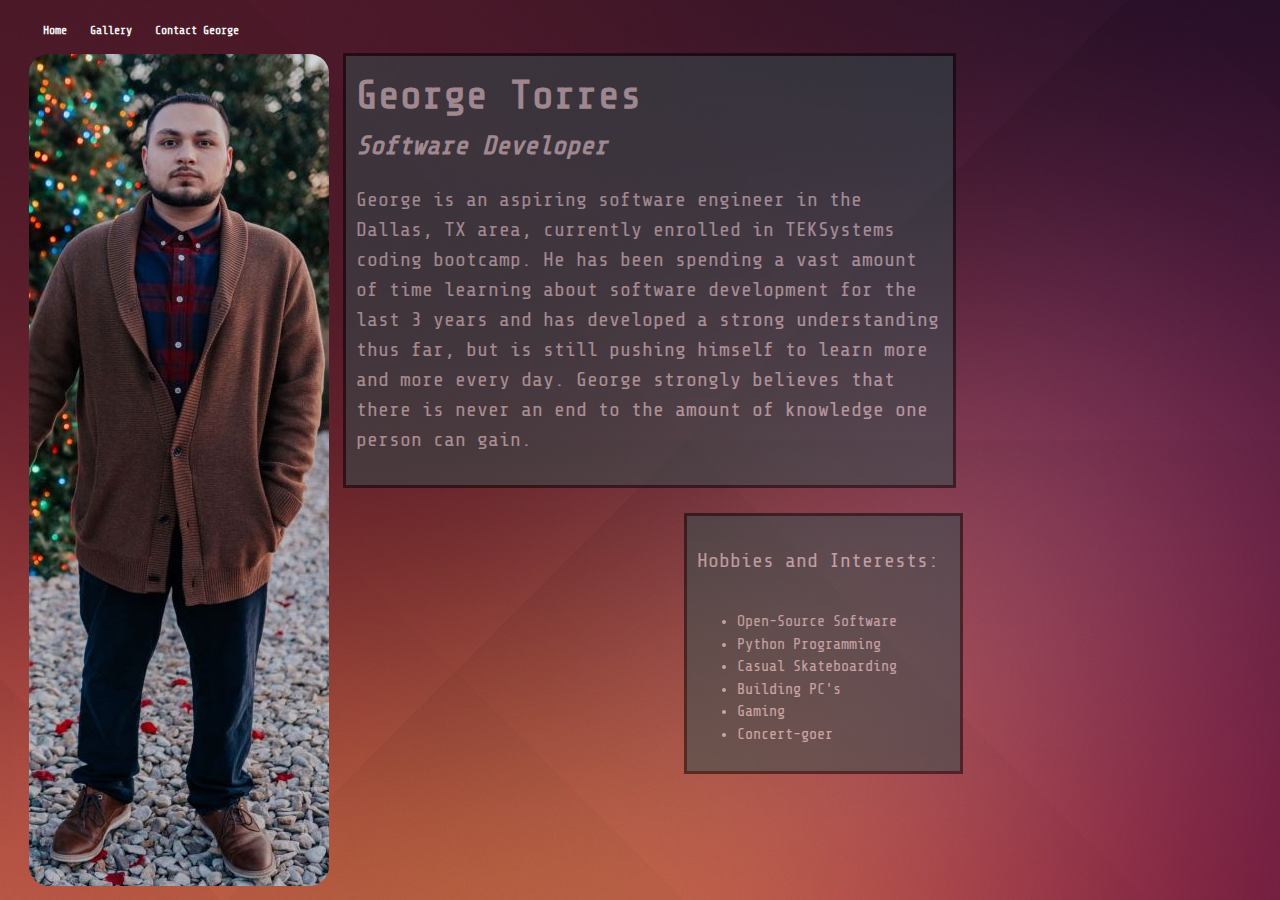
<file: index.html>
<!DOCTYPE html>
<html lang="en">

<head>
    <meta charset="UTF-8">
    <meta name="viewport" content="width=device-width, initial-scale=1.0">
    <title>Bio Page</title>
	<link rel="stylesheet" type="text/css" href="index.css">
	<link href="https://fonts.googleapis.com/css2?family=Share+Tech+Mono&display=swap" rel="stylesheet">
</head>

<body>

<header>
    <nav>
    	<ul>
    	<li>
	    	<a href="index.html">Home</a>
		</li>
		<li>
	    	<a href="gallery.html">Gallery</a>
		</li>
		<li>
	    	<a href="contact.html">Contact George</a>
		</li>
		</ul>
    </nav>
</header>

<div class="container">
	<img src="DSC09992.jpg" alt="Photo of George Torres">
	<section class="intro">
		<h1><strong>George Torres</strong></h1>
		<section class="title">
			<h1><em>Software Developer</em></h1>
		</section>
		<p>George is an aspiring software engineer in the Dallas, TX area, currently enrolled in TEKSystems coding bootcamp. He has been spending a vast amount of time learning about software development for the last 3 years and has developed a strong understanding thus far, but is still pushing himself to learn more and more every day. George strongly believes that there is never an end to the amount of knowledge one person can gain.</p>
	</section>

	<section class="hobbies">
		<p>Hobbies and Interests:</p>
			<ul>
			<li>Open-Source Software</li>
			<li>Python Programming</li>
			<li>Casual Skateboarding</li>
			<li>Building PC's</li>
			<li>Gaming</li>
			<li>Concert-goer</li>
		</ul>
	</section>
</div>
</body>
</html>
</file>
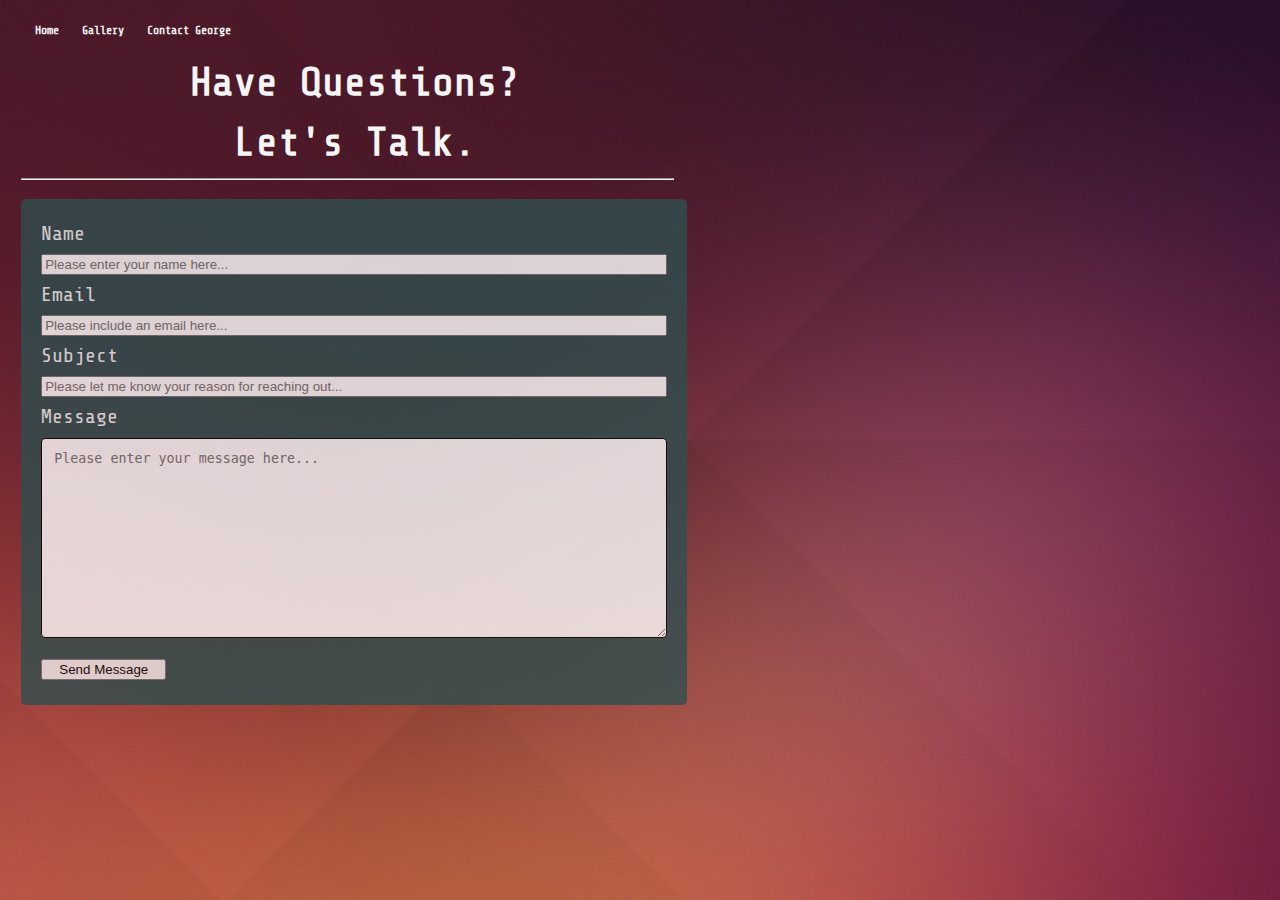
<file: contact.html>
<!DOCTYPE html>
<html lang="en">

<head>
    <meta charset="UTF-8">
    <meta name="viewport" content="width=device-width, initial-scale=1.0">
    <title>Contact George</title>
    <link rel="stylesheet" type="text/css" href="contact.css">
    <link href="https://fonts.googleapis.com/css2?family=Share+Tech+Mono&display=swap" rel="stylesheet">
</head>

<body>
   
<header>
    <nav>
    	<ul>
    	<li>
	    	<a href="index.html">Home</a>
		</li>
		<li>
	    	<a href="gallery.html">Gallery</a>
		</li>
		<li>
	    	<a href="contact.html">Contact George</a>
		</li>
		</ul>
    </nav>
</header>

<h1>Have Questions?</h1>
<h1>Let's Talk.</h1>

<hr>

<div class="container">
    <form action="">

        <label for="name">Name</label>
        <input type="text" id="name" name="name" placeholder="Please enter your name here...">

        <label for="email">Email</label>
        <input type="email" id="email" name="email" placeholder="Please include an email here...">

        <label for="subject">Subject</label>
        <input type="text" id="subject" name="subject" placeholder="Please let me know your reason for reaching out...">

        <label for="message">Message</label>
        <textarea id="message" name="message" placeholder="Please enter your message here..." style="height:200px"></textarea>

        <input type="submit" value="Send Message">

    </form>

</div>
</body>
</html>
</file>
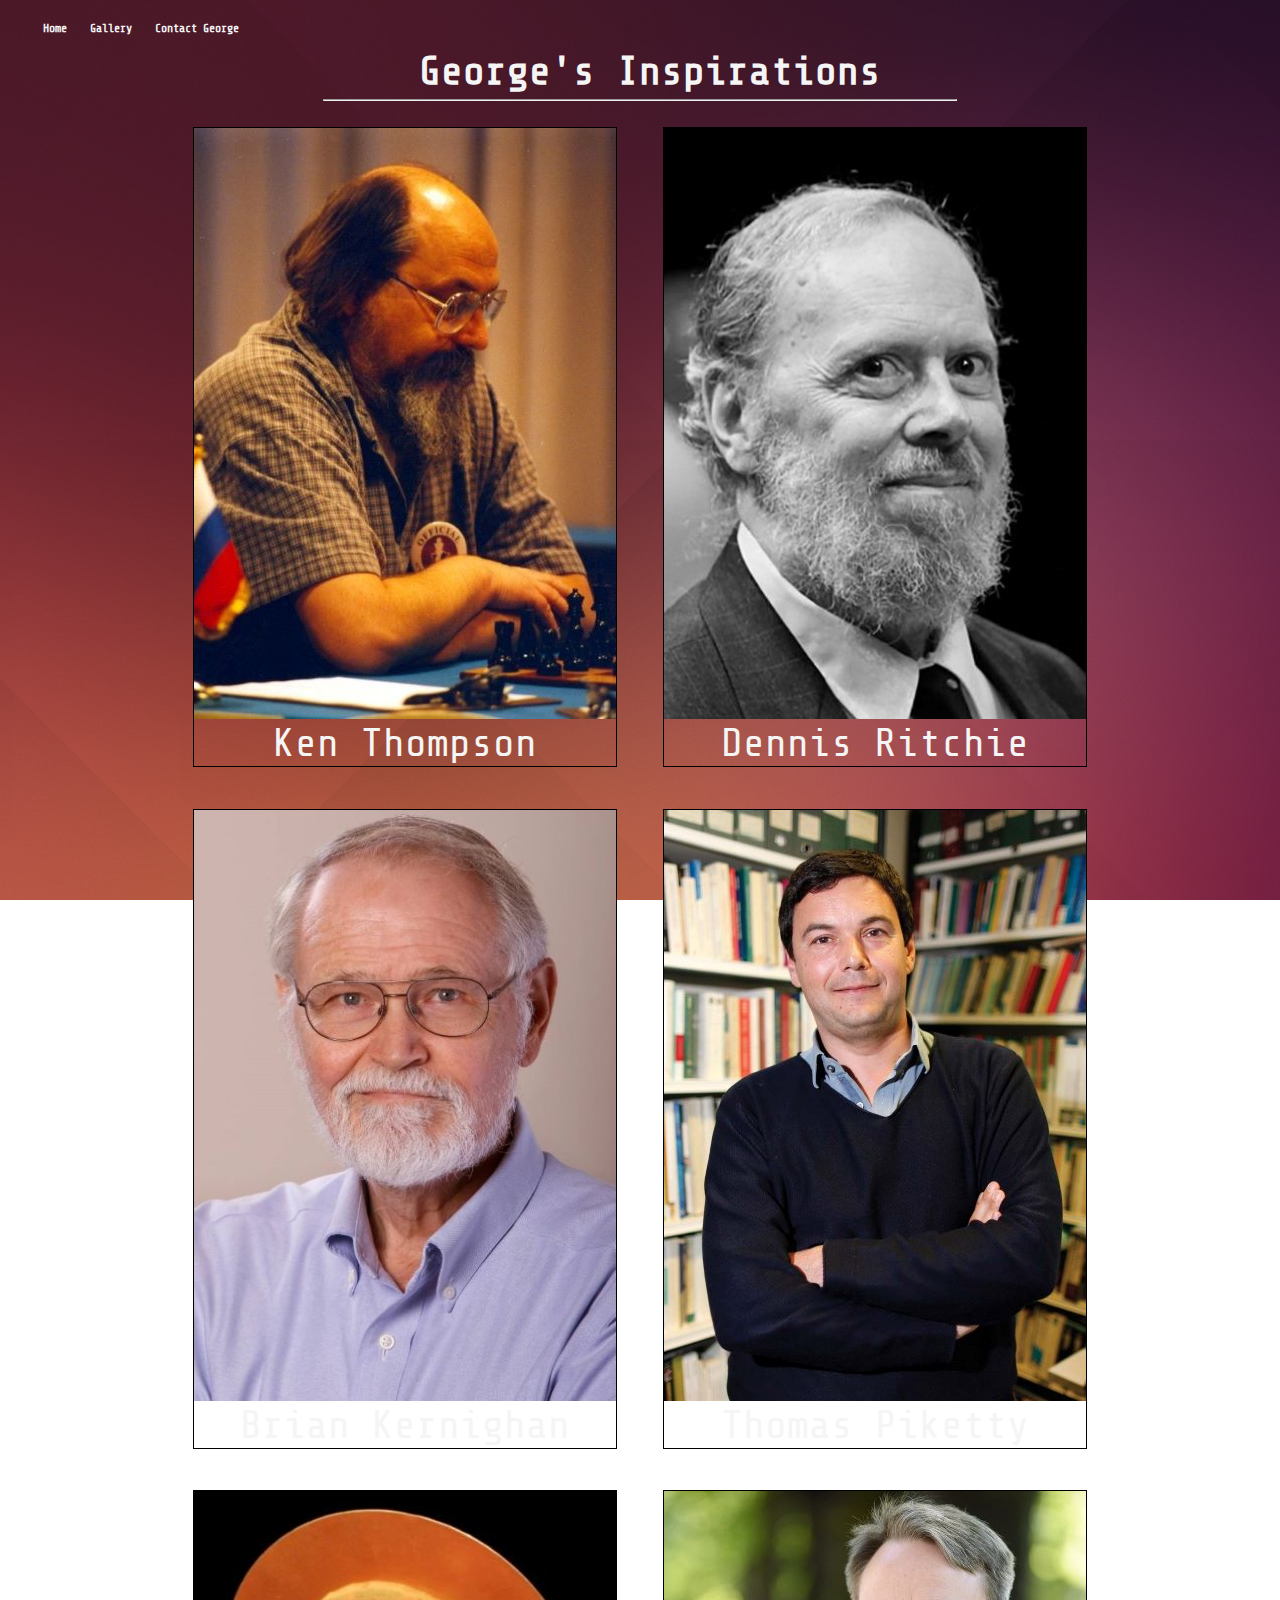
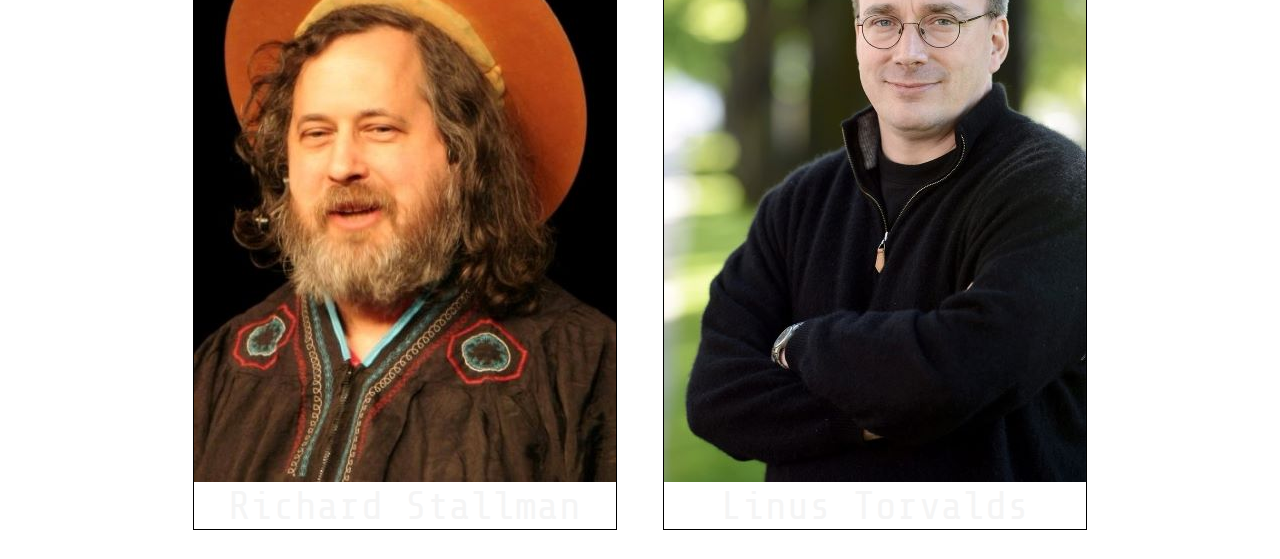
<file: gallery.html>
<!DOCTYPE html>
<html lang="en">
<head>
    <meta charset="UTF-8">
    <meta name="viewport" content="width=device-width, initial-scale=1.0">
    <title>Gallery</title>
    <link rel="stylesheet" type="text/css" href="gallery.css">
    <link href="https://fonts.googleapis.com/css2?family=Share+Tech+Mono&display=swap" rel="stylesheet">
</head>

<body>

<header>
    <nav>
        <ul>
        <li>
            <a href="index.html">Home</a>
        </li>
        <li>
            <a href="gallery.html">Gallery</a>
        </li>
        <li>
            <a href="contact.html">Contact George</a>
        </li>
        </ul>
    </nav>
</header>

<section class="title">
    <h1><strong>George's Inspirations</strong></h1>
    <hr>
</section>

<section class="images">
    <!-- Ken Thompson -->
    <figure>
        <div class="container">
        <img src="KenThompson.jpg" alt="Ken Thompson">
            <div class="topOverlay">
                <div class="text">Former Bell Labs employee who invented the B programming language and co-invented the Unix operating system with Dennis Ritchie, which the C programming language is largely based on. Currently works for Google and co-invented the GO programming language.</div>
            </div>
        </div>
        <figcaption>Ken Thompson</figcaption>
    </figure>
        <!-- Dennis Ritchie -->
    <figure>
        <div class="container">
        <img src="DennisRitchie.jpg" alt="Dennis Ritchie">
            <div class="topOverlay">
                <div class="text">Also a former Bell Labs employee and co-creator of the Unix operating system, Dennis Ritchie worked closely with Ken Thompson and is the inventor of the C programming language.</div>
            </div>
        </div>
        <figcaption>Dennis Ritchie</figcaption>
    </figure>
    <!-- Brian Kernighan -->
    <figure>
        <div class="container">
        <img src="BrianKernighan.jpg" alt="Brian Kernighan">
            <div class="topOverlay">
                <div class="text">Another former employee of Bell Labs (they must have been doing something right!), Brian Kernighan contributed to the development of Unix along with Ken Thompson and Dennis Ritchie; he also co-authored the first book on the C programming language along with Dennis Ritchie.</div>
            </div>
        </div>
        <figcaption>Brian Kernighan</figcaption>
    </figure>
    <!-- Thomas Piketty -->
    <figure>
        <div class="container">
        <img src="ThomasPiketty.jpg" alt="Thomas Piketty">
            <div class="bottomOverlay">
                <div class="text">This fellow is a bit different than the others, in that he doesn't have much of a technical background. Thomas Piketty is a French economist whose work focuses on the distribution of wealth and income inequality. He is the author of the best-selling book, "Capital in the 21st Century".</div>
            </div>
        </div>
        <figcaption>Thomas Piketty</figcaption>
    </figure>
    <!-- Richard Stallman -->
    <figure>
        <div class="container">
        <img src="RichardStallman.jpg" alt="Richard Stallman">
            <div class="bottomOverlay">
                <div class="text">Richard Stallman is a man that many would believe to be "extreme" in his views; however, one thing that resonates with me in regards to Stallman is his advocation for open source software. A significant accomplishment by Stallman to note is his launching of the GNU Project.</div>
            </div>
        </div>
        <figcaption>Richard Stallman</figcaption>
    </figure>
    <!-- Linus Torvalds -->
    <figure>
        <div class="container">
        <img src="LinusTorvalds.jpg" alt="Linus Torvalds">
            <div class="bottomOverlay">
                <div class="text">The most notable on this list, Torvalds is the principal developer of the Linux kernel and Git. Torvalds has made significant contributions to the advancement of software development and the methods in which programmers develop.</div>
            </div>
        </div>
        <figcaption>Linus Torvalds</figcaption>
    </figure>
</section>
    
</body>
</html>
</file>
<file: index.css>
nav {
	margin-left: 1.66%;
	text-align: left;
	padding: .2em;
	font-family: 'Share Tech Mono', monospace;
	font-weight: bold;
	font-size: 1.15em;
}

nav ul {
	padding: 0;
	display: flex;
	list-style-type: none;
}

nav li a{
	color: whitesmoke;
	text-decoration: none;
	padding: 1em;
}

nav li a:hover{
	color: darkslategray;
}

body {
	color: whitesmoke;
	font-size: 10px;
	font-family: 'Share Tech Mono', monospace;
	background-image: url("ubuntu.jpg");
	background-repeat: no-repeat;
	background-attachment: fixed;
	background-size: cover;
	line-height: 1.5;
}

h1 {
	font-size: 4em;
	margin-top: 0px;
	margin-bottom: 0px;
}

p {
	font-size: 2em;
}

img {
	border-radius: 20px;
	float: left;
	padding-top: 1px;
	margin-left: 1.66%;
}

.intro {
	display: flex;
	flex-direction: column;
	background-color: darkslategray;
	opacity: 50%;
	border: 3px solid black;
	margin-left: 335px;
	margin-right: 25%;
	padding: 10px;
}


.hobbies {
	display: flex;
	flex-direction: column;
	width: 20%;
	background-color: darkslategray;
	opacity: 50%;
	margin-left: 53.5%;
	margin-right: 25%;
	margin-top: 2%;
	border: 3px solid black;
	padding: 10px;
}

.hobbies ul {
	font-size: 150%;
}

.title {
	font-size: 65%;
}

/*.container {
	display: flex;
	justify-content: center;
}*/
</file>
<file: contact.css>
nav {
	text-align: left;
	padding: .2em;
	font-family: 'Share Tech Mono', monospace;
	font-weight: bold;
	font-size: 1.15em;
}

nav ul {
	padding: 0;
	display: flex;
	list-style-type: none;
}

nav li a{
	color: whitesmoke;
	text-decoration: none;
	padding: 1em;
}

nav li a:hover{
	color: darkslategray;
}

body {
    margin-left: 1.66%;
	color: whitesmoke;
	font-size: 10px;
	font-family: 'Share Tech Mono', monospace;
	background-image: url("ubuntu.jpg");
	background-repeat: no-repeat;
	background-attachment: fixed;
	background-size: cover;
	line-height: 1.5;
}

h1 {
    width: 50%;
    text-align: center;
    margin-top: 0px;
	margin-bottom: 0px;
    margin-left: 1.66%;
	font-size: 4em;
}

hr {
    display: inline-block;
    width: 52%;

}

form {
    display: flex;
    flex-direction: column;
  }

input select, textarea {
    width: 100%; /* Full width */
    padding: 12px; /* Some padding */ 
    border: 1px solid black; /* Gray border */
    border-radius: 4px; /* Rounded borders */
    box-sizing: border-box; /* Make sure that padding and width stays in place */
    margin-top: 6px;  /* Add a top margin */
    margin-bottom: 16px; /*Add a Bottom margin */
    margin-right: 50%;
    resize: vertical /* Allow the user to vertically resize the textarea (not horizontally) */
  }

  input[type="submit"] {
    width: 20%;
  }

  input {
      margin-top: 5px;
      margin-bottom: 5px;
  }

  .container {
    width: 50%;
    font-size: 2em;
    border-radius: 5px;
    background-color: darkslategray;
    opacity: 80%;
    padding: 20px;
    margin-top: 10px;
  }
</file>
<file: gallery.css>
nav {
	margin-left: 1.66%;
	text-align: left;
	padding: .2em;
	font-family: 'Share Tech Mono', monospace;
	font-weight: bold;
	font-size: 1.15em;
}

nav ul {
	padding: 0;
	display: flex;
	list-style-type: none;
}

nav li a{
	color: whitesmoke;
	text-decoration: none;
	padding: 1em;
}

nav li a:hover{
	color: darkslategray;
}

body {
	color: whitesmoke;
	font-size: 10px;
	background-image: url("ubuntu.jpg");
	background-repeat: no-repeat;
	background-attachment: fixed;
	background-size: cover;
	font-family: 'Share Tech Mono', monospace;
}

h1 {
	margin-top: 0px;
	margin-bottom: 0px;
    margin-left: 1.66%;
	font-size: 4em;
	text-align: center;
}

hr {
	width: 50%;
}

figure {
	display: inline-block;
	border: 1px solid black;
	margin: 1.66%;
}

figure img {
	
}

figure figcaption {
	font-size: 4em;
	text-align: center;
}

.images {
	text-align: center;
}

.container {
	position: relative;
	width: 100%;
}
  
.topOverlay {
	position: absolute;
	bottom: 100%;
	left: 0;
	right: 0;
	background-color: black;
	opacity: 85%;
	overflow: hidden;
	width: 100%;
	height: 0;
	transition: .5s ease;
}

.bottomOverlay {
	position: absolute;
	bottom: 0;
	left: 0;
	right: 0;
	background-color: black;
	opacity: 85%;
	overflow: hidden;
	width: 100%;
	height: 0;
	transition: .5s ease;
}

.container:hover .topOverlay {
	bottom: 0;
	height: 100%;
}

.container:hover .bottomOverlay {
	height: 100%;
}

.text {
	white-space: normal; 
	color: white;
	font-size: 2em;
	position: absolute;
	overflow: hidden;
	top: 50%;
	left: 50%;
	transform: translate(-50%, -50%);
	-ms-transform: translate(-50%, -50%);
	line-height: 1.5;
}
</file>
